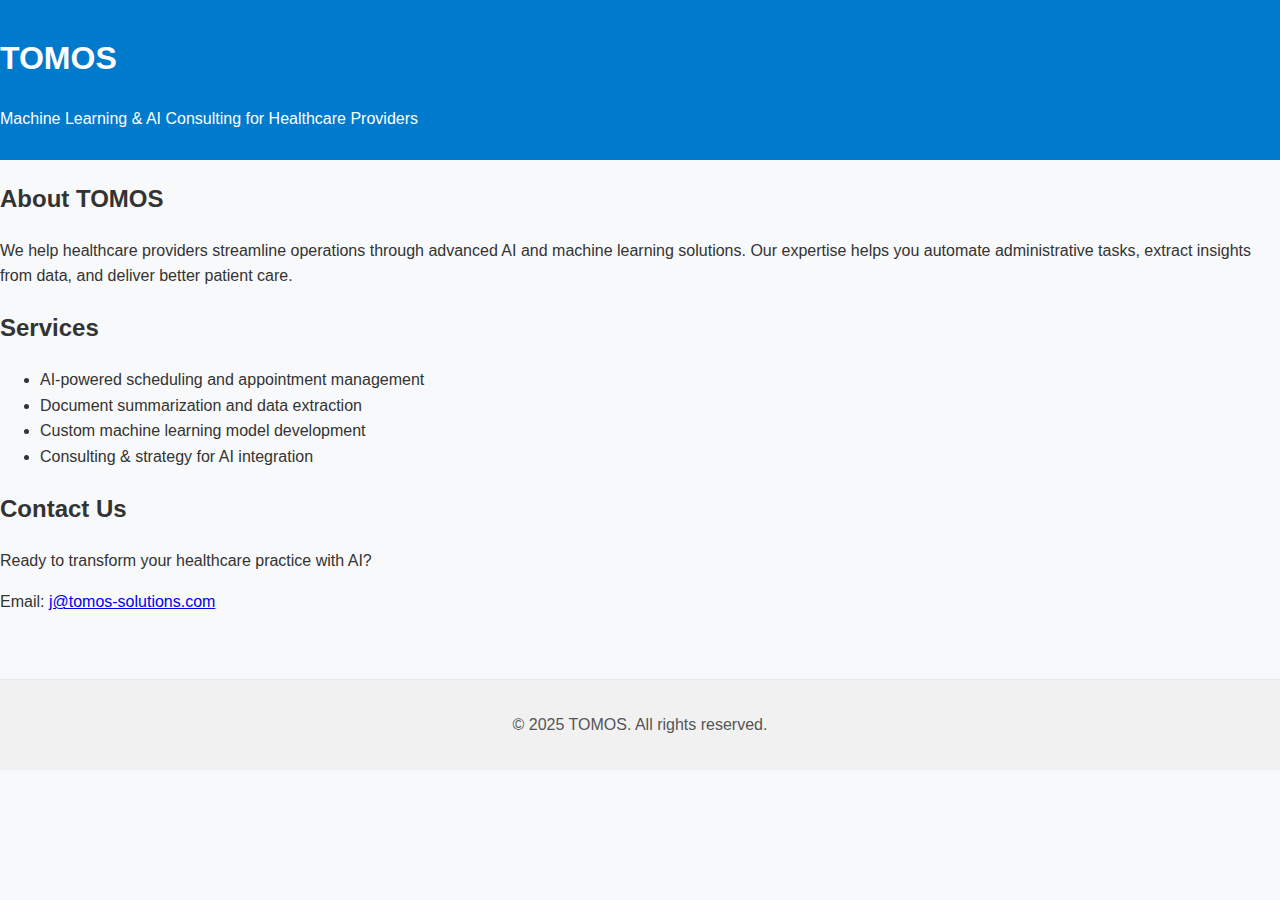
<file: index.html>
<!DOCTYPE html>
<html lang="en">
<head>
  <meta charset="UTF-8">
  <title>TOMOS - ML and AI Consulting Services</title>
  <link rel="stylesheet" href="style.css">
</head>
<body>
  <header>
    <h1>TOMOS</h1>
    <p>Machine Learning & AI Consulting for Healthcare Providers</p>
  </header>
  <main>
    <section id="about">
      <h2>About TOMOS</h2>
      <p>We help healthcare providers streamline operations through advanced AI and machine learning solutions. Our expertise helps you automate administrative tasks, extract insights from data, and deliver better patient care.</p>
    </section>
    <section id="services">
      <h2>Services</h2>
      <ul>
        <li>AI-powered scheduling and appointment management</li>
        <li>Document summarization and data extraction</li>
        <li>Custom machine learning model development</li>
        <li>Consulting & strategy for AI integration</li>
      </ul>
    </section>
    <section id="contact">
      <h2>Contact Us</h2>
      <p>Ready to transform your healthcare practice with AI?</p>
      <p>Email: <a href="mailto:j@tomos-solutions.com">j@tomos-solutions.com</a></p>
    </section>
  </main>
  <footer>
    <p>&copy; 2025 TOMOS. All rights reserved.</p>
  </footer>
</body>
</html>
</file>
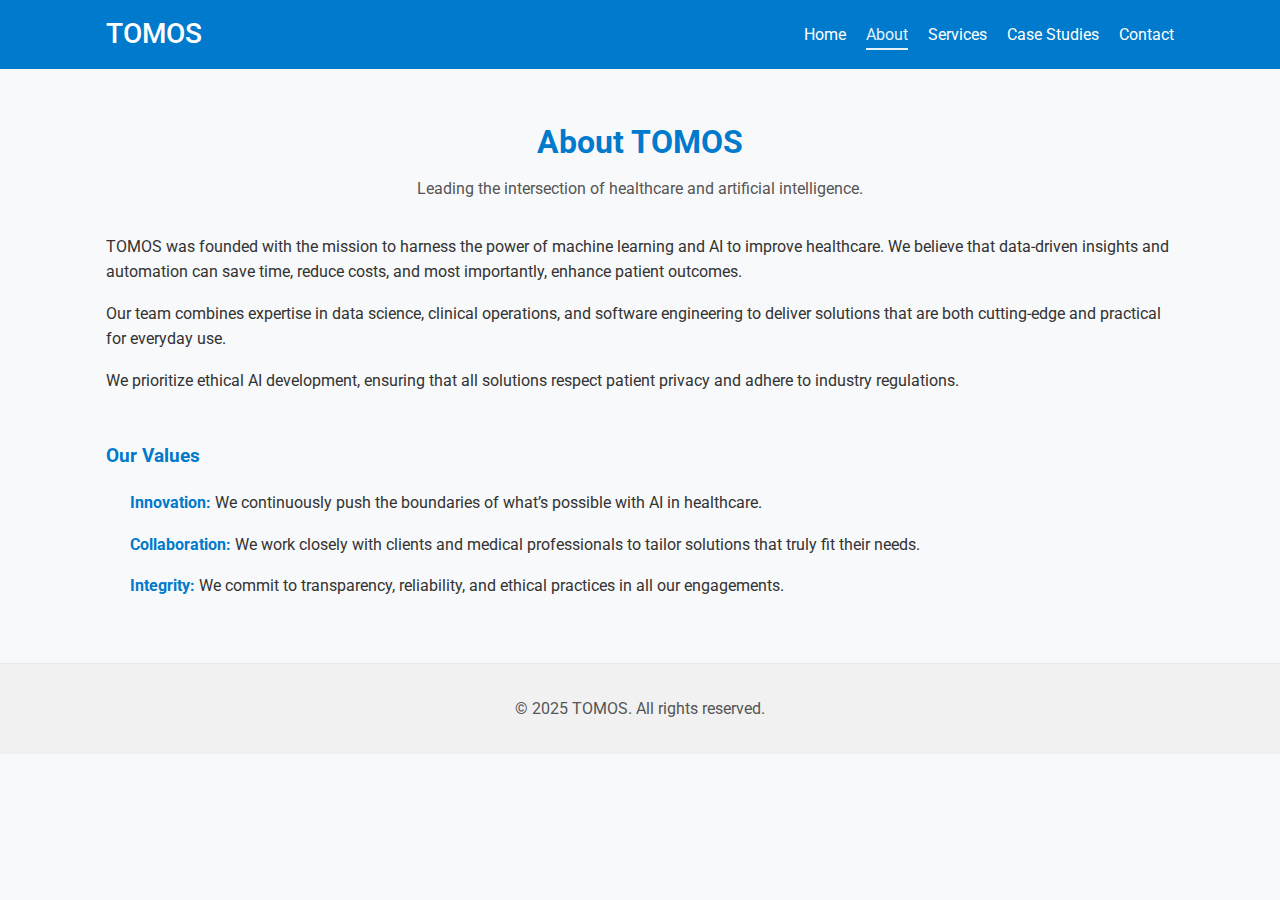
<file: about.html>
<!DOCTYPE html>
<html lang="en">
<head>
  <meta charset="UTF-8">
  <meta name="viewport" content="width=device-width, initial-scale=1.0">
  <title>About Us | TOMOS</title>
  <link rel="stylesheet" href="style.css">
  <link href="https://fonts.googleapis.com/css2?family=Roboto:wght@300;400;500;700&display=swap" rel="stylesheet">
</head>
<body>
  <header>
    <div class="container">
      <div class="logo">
        <h1>TOMOS</h1>
      </div>
      <nav>
        <ul>
          <li><a href="index.html">Home</a></li>
          <li><a href="about.html" class="active">About</a></li>
          <li><a href="services.html">Services</a></li>
          <li><a href="case-studies.html">Case Studies</a></li>
          <li><a href="contact.html">Contact</a></li>
        </ul>
      </nav>
    </div>
  </header>

  <main class="container">
    <section class="page-header">
      <h2>About TOMOS</h2>
      <p>Leading the intersection of healthcare and artificial intelligence.</p>
    </section>

    <section class="info-section">
      <p>TOMOS was founded with the mission to harness the power of machine learning and AI to improve healthcare. We believe that data-driven insights and automation can save time, reduce costs, and most importantly, enhance patient outcomes.</p>
      <p>Our team combines expertise in data science, clinical operations, and software engineering to deliver solutions that are both cutting-edge and practical for everyday use.</p>
      <p>We prioritize ethical AI development, ensuring that all solutions respect patient privacy and adhere to industry regulations.</p>
    </section>

    <section class="info-section">
      <h3>Our Values</h3>
      <ul class="values-list">
        <li>
          <strong>Innovation:</strong> We continuously push the boundaries of what’s possible with AI in healthcare.
        </li>
        <li>
          <strong>Collaboration:</strong> We work closely with clients and medical professionals to tailor solutions that truly fit their needs.
        </li>
        <li>
          <strong>Integrity:</strong> We commit to transparency, reliability, and ethical practices in all our engagements.
        </li>
      </ul>
    </section>
  </main>

  <footer>
    <div class="container">
      <p>&copy; 2025 TOMOS. All rights reserved.</p>
    </div>
  </footer>
</body>
</html>
</file>
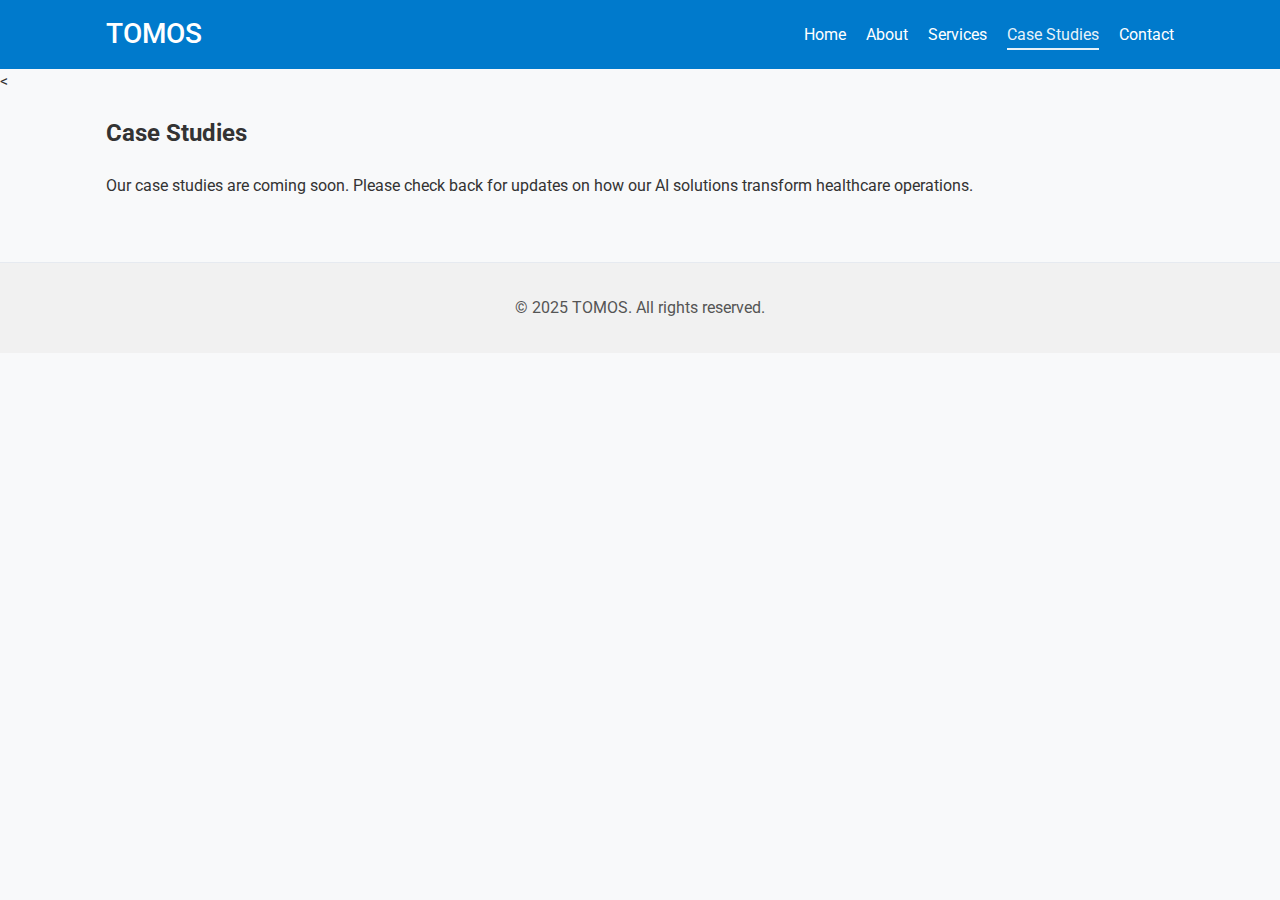
<file: case-studies.html>
<!DOCTYPE html>
<html lang="en">
<head>
  <meta charset="UTF-8">
  <meta name="viewport" content="width=device-width, initial-scale=1.0">
  <title>Case Studies | TOMOS</title>
  <link rel="stylesheet" href="style.css">
  <link href="https://fonts.googleapis.com/css2?family=Roboto:wght@300;400;500;700&display=swap" rel="stylesheet">
</head>
<body>
  <header>
    <div class="container">
      <div class="logo">
        <h1>TOMOS</h1>
      </div>
      <nav>
        <ul>
          <li><a href="index.html">Home</a></li>
          <li><a href="about.html">About</a></li>
          <li><a href="services.html">Services</a></li>
          <li><a href="case-studies.html" class="active">Case Studies</a></li>
          <li><a href="contact.html">Contact</a></li>
        </ul>
      </nav>
    </div>
  </header>

  <<main class="container">
      <h2>Case Studies</h2>
  <p>Our case studies are coming soon. Please check back for updates on how our AI solutions transform healthcare operations.</p>

</main>



    

  <footer>
    <div class="container">
      <p>&copy; 2025 TOMOS. All rights reserved.</p>
    </div>
  </footer>
</body>
</html>
</file>
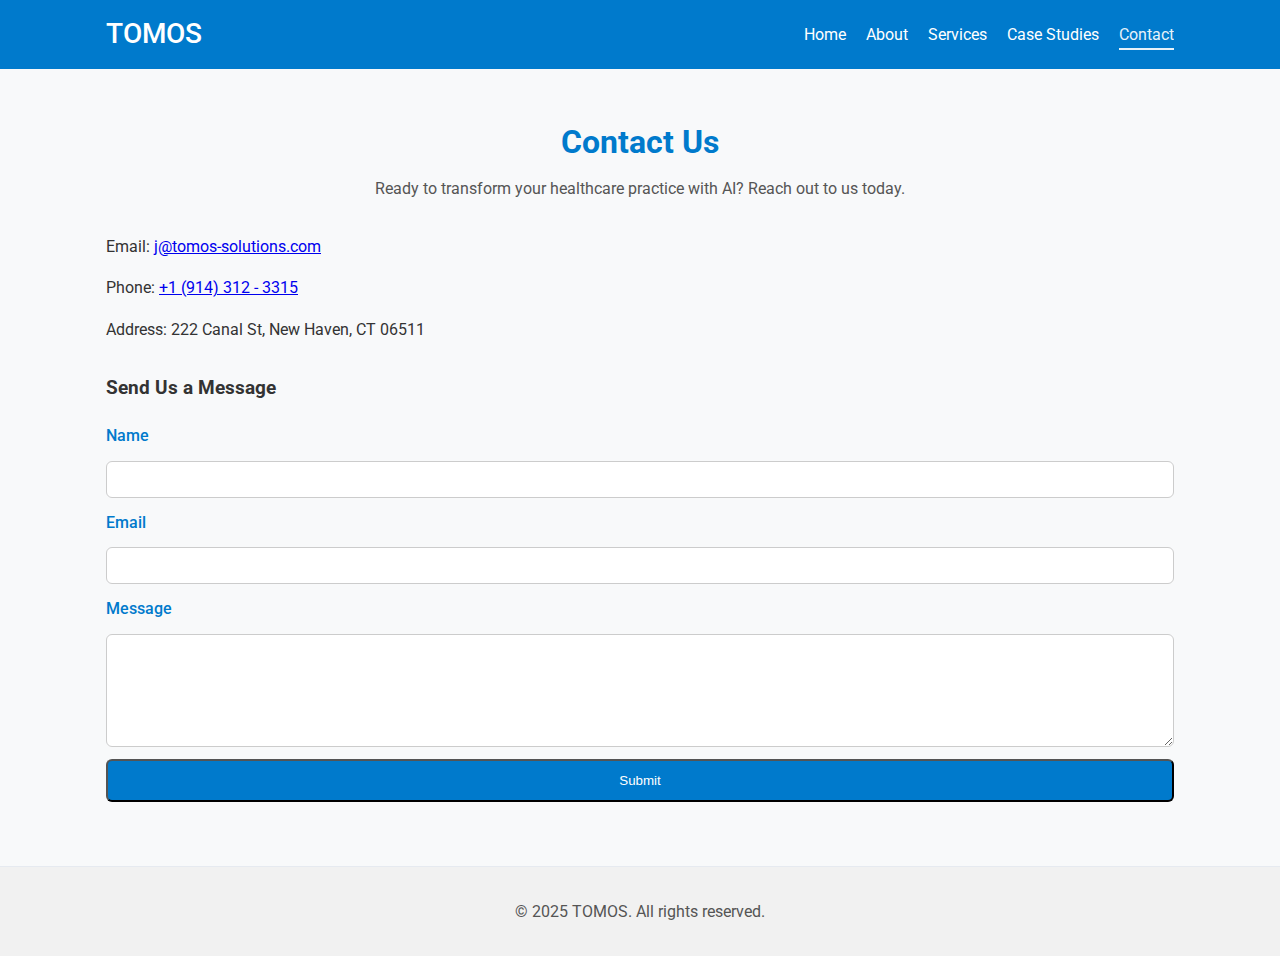
<file: contact.html>
<!DOCTYPE html>
<html lang="en">
<head>
  <meta charset="UTF-8">
  <meta name="viewport" content="width=device-width, initial-scale=1.0">
  <title>Contact Us | TOMOS</title>
  <link rel="stylesheet" href="style.css">
  <link href="https://fonts.googleapis.com/css2?family=Roboto:wght@300;400;500;700&display=swap" rel="stylesheet">
</head>
<body>
  <header>
    <div class="container">
      <div class="logo">
        <h1>TOMOS</h1>
      </div>
      <nav>
        <ul>
          <li><a href="index.html">Home</a></li>
          <li><a href="about.html">About</a></li>
          <li><a href="services.html">Services</a></li>
          <li><a href="case-studies.html">Case Studies</a></li>
          <li><a href="contact.html" class="active">Contact</a></li>
        </ul>
      </nav>
    </div>
  </header>

  <main class="container">
    <section class="page-header">
      <h2>Contact Us</h2>
      <p>Ready to transform your healthcare practice with AI? Reach out to us today.</p>
    </section>

    <section class="contact-info">
      <p>Email: <a href="mailto:j@tomos-solutions.com">j@tomos-solutions.com</a></p>
      <p>Phone: <a href="tel:+19143123315">+1 (914) 312 - 3315</a></p>
      <p>Address: 222 Canal St, New Haven, CT 06511</p>
    </section>

    <section class="contact-form">
      <h3>Send Us a Message</h3>
      <form action="https://formsubmit.co/el/yusevi" method="POST">
        <label for="name">Name</label>
        <input type="text" id="name" name="name" required>

        <label for="email">Email</label>
        <input type="email" id="email" name="email" required>

        <label for="message">Message</label>
        <textarea id="message" name="message" rows="5" required></textarea>

        <!-- honeypot to prevent spam -->
        <input type="hidden" name="_honey" style="display:none">
        <button type="submit" class="btn-primary">Submit</button>
      </form>
    </section>
  </main>

  <footer>
    <div class="container">
      <p>&copy; 2025 TOMOS. All rights reserved.</p>
    </div>
  </footer>
</body>
</html>
</file>
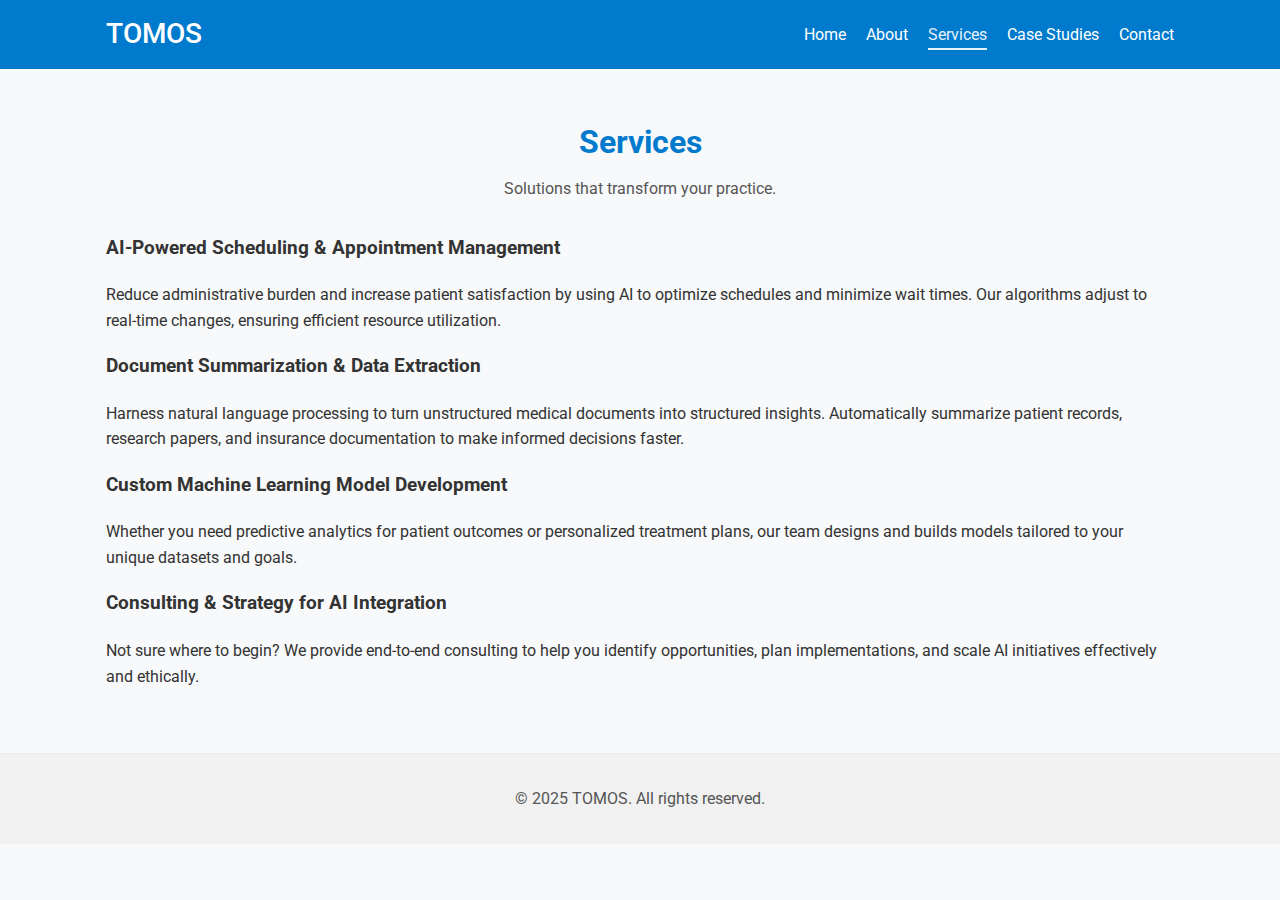
<file: services.html>
<!DOCTYPE html>
<html lang="en">
<head>
  <meta charset="UTF-8">
  <meta name="viewport" content="width=device-width, initial-scale=1.0">
  <title>Services | TOMOS</title>
  <link rel="stylesheet" href="style.css">
  <link href="https://fonts.googleapis.com/css2?family=Roboto:wght@300;400;500;700&display=swap" rel="stylesheet">
</head>
<body>
  <header>
    <div class="container">
      <div class="logo">
        <h1>TOMOS</h1>
      </div>
      <nav>
        <ul>
          <li><a href="index.html">Home</a></li>
          <li><a href="about.html">About</a></li>
          <li><a href="services.html" class="active">Services</a></li>
          <li><a href="case-studies.html">Case Studies</a></li>
          <li><a href="contact.html">Contact</a></li>
        </ul>
      </nav>
    </div>
  </header>

  <main class="container">
    <section class="page-header">
      <h2>Services</h2>
      <p>Solutions that transform your practice.</p>
    </section>

    <section class="services-detail">
      <article>
        <h3>AI‑Powered Scheduling & Appointment Management</h3>
        <p>Reduce administrative burden and increase patient satisfaction by using AI to optimize schedules and minimize wait times. Our algorithms adjust to real-time changes, ensuring efficient resource utilization.</p>
      </article>
      <article>
        <h3>Document Summarization & Data Extraction</h3>
        <p>Harness natural language processing to turn unstructured medical documents into structured insights. Automatically summarize patient records, research papers, and insurance documentation to make informed decisions faster.</p>
      </article>
      <article>
        <h3>Custom Machine Learning Model Development</h3>
        <p>Whether you need predictive analytics for patient outcomes or personalized treatment plans, our team designs and builds models tailored to your unique datasets and goals.</p>
      </article>
      <article>
        <h3>Consulting & Strategy for AI Integration</h3>
        <p>Not sure where to begin? We provide end-to-end consulting to help you identify opportunities, plan implementations, and scale AI initiatives effectively and ethically.</p>
      </article>
    </section>
  </main>

  <footer>
    <div class="container">
      <p>&copy; 2025 TOMOS. All rights reserved.</p>
    </div>
  </footer>
</body>
</html>
</file>
<file: style.css>
/* =========================
   Global styles & tokens
   ========================= */
:root {
  --primary-color: #007ACC;
  --secondary-color: #005EA6;
  --light-bg: #f8f9fa;
  --dark-text: #333;
  --border-subtle: #e6eaf0;
  --shadow-sm: 0 2px 4px rgba(16, 24, 40, 0.06);
  --shadow-md: 0 6px 16px rgba(16, 24, 40, 0.10);
  --shadow-lg: 0 10px 24px rgba(16, 24, 40, 0.14);
}

* { box-sizing: border-box; }

body {
  font-family: 'Roboto', Arial, sans-serif;
  margin: 0;
  padding: 0;
  line-height: 1.6;
  background-color: var(--light-bg);
  color: var(--dark-text);
}

.container {
  max-width: 1100px;
  margin: 0 auto;
  padding: 0 1rem;
}

/* =========================
   Header & Navigation
   ========================= */
header {
  background-color: var(--primary-color);
  color: #fff;
  padding: 0.75rem 0;
  position: sticky;
  top: 0;
  z-index: 1000;
}

header .container {
  display: flex;
  align-items: center;
  justify-content: space-between;
}

.logo h1 {
  margin: 0;
  font-size: 1.75rem;
  font-weight: 500;
}

nav ul {
  list-style: none;
  display: flex;
  gap: 1.25rem;
  margin: 0;
  padding: 0;
}

nav a {
  color: #fff;
  text-decoration: none;
  font-weight: 400;
  padding-bottom: 0.25rem;
  transition: opacity 0.2s ease;
}

nav a:hover,
nav a.active {
  border-bottom: 2px solid #fff;
  opacity: 0.9;
}

/* =========================
   Hero Section
   ========================= */
.hero {
  background-color: #e6f2ff;
  padding: 4rem 1rem;
  text-align: center;
  border-bottom: 1px solid #e0e0e0;
}

.hero h2 {
  margin: 0;
  font-size: 2.25rem;
  font-weight: 500;
  color: var(--secondary-color);
}

.hero p {
  max-width: 700px;
  margin: 1rem auto 2rem;
  font-size: 1.125rem;
  color: #555;
}

.btn-primary {
  display: inline-block;
  background-color: var(--primary-color);
  color: #fff;
  padding: 0.75rem 1.5rem;
  border-radius: 6px;
  text-decoration: none;
  font-weight: 500;
  transition: background-color 0.2s ease;
}

.btn-primary:hover { background-color: var(--secondary-color); }

/* =========================
   Generic Info Sections
   ========================= */
.info-section { margin-bottom: 3rem; }

.info-section h2 {
  color: var(--secondary-color);
  margin-bottom: 0.5rem;
}

.info-section h3 {
  margin-top: 0;
  color: var(--primary-color);
}

/* =========================
   Services — Grid + Cards
   ========================= */
.page-header {
  text-align: center;
  margin: 3rem 0 2rem;
}

.page-header h2 {
  margin: 0 0 0.25rem 0;
  font-size: 2rem;
  color: var(--primary-color);
}

.page-header p {
  margin: 0.5rem auto 1.25rem;
  color: #555;
  max-width: 820px;
}

/* Keep headings centered, but service cards left-aligned for readability */
.page-header .services-list { text-align: left; }

/* Card grid */
.services-list {
  list-style: none;
  padding: 0;
  margin: 0;
  display: grid;
  grid-template-columns: repeat(auto-fit, minmax(300px, 1fr)); /* wider min to prevent squeeze */
  gap: 1.25rem;
  align-items: stretch; /* equal-height cards per row */
}

/* Card */
.services-list li {
  background-color: #fff;
  border: 1px solid var(--border-subtle);
  border-radius: 12px;
  padding: 1.25rem;
  box-shadow: var(--shadow-sm);
  display: flex;           /* equal-height, structured content */
  flex-direction: column;
  gap: 0.5rem;
  height: 100%;
  transition: transform 120ms ease, box-shadow 200ms ease, border-color 200ms ease;
  word-break: break-word;  /* legacy */
  overflow-wrap: anywhere; /* modern long-word/URL wrapping */
}

.services-list li:hover {
  transform: translateY(-2px);
  box-shadow: var(--shadow-md);
  border-color: #d9dee6;
}

.services-list li:focus-within {
  outline: none;
  box-shadow: var(--shadow-lg);
  border-color: var(--secondary-color);
}

/* Card typography & inner list */
.services-list h3 {
  margin: 0 0 0.25rem;
  color: var(--primary-color);
  font-size: 1.15rem;
  line-height: 1.3;
}

.services-list p {
  margin: 0;
  color: #555;
  font-size: 0.96rem;
}

.services-list li > ul {
  margin: 0.25rem 0 0;
  padding-left: 1.1rem;
  list-style: disc;
}

.services-list li > ul > li {
  margin: 0.25rem 0;
  line-height: 1.45;
}

/* =========================
   Case Studies
   ========================= */
.case-study {
  background-color: #fff;
  padding: 1.5rem;
  margin-bottom: 2rem;
  border-radius: 8px;
  box-shadow: 0 2px 4px rgba(16, 24, 40, 0.05);
  border: 1px solid var(--border-subtle);
}

.case-study h3 { margin-top: 0; color: var(--primary-color); }

.case-study p {
  margin: 0.25rem 0;
  color: #555;
  line-height: 1.5;
}

/* =========================
   Values list
   ========================= */
.values-list {
  list-style: none;
  padding: 0;
  margin: 0;
}
.values-list li {
  margin-bottom: 1rem;
  padding-left: 1.5rem;
  position: relative;
}
.values-list li strong { color: var(--primary-color); }

/* =========================
   Contact page
   ========================= */
.contact-info p { margin-bottom: 0.5rem; }

.contact-form { margin-top: 2rem; }

.contact-form form {
  display: flex;
  flex-direction: column;
  gap: 0.75rem;
}

.contact-form label {
  font-weight: 500;
  color: var(--primary-color);
}

input,
textarea {
  padding: 0.5rem;
  border: 1px solid #ccc;
  border-radius: 6px;
  font-size: 1rem;
  font-family: inherit;
  background: #fff;
}

textarea { resize: vertical; }

/* =========================
   Footer
   ========================= */
footer {
  background-color: #f1f1f1;
  text-align: center;
  padding: 1rem 0;
  color: #555;
  margin-top: 4rem;
  border-top: 1px solid #e6eaf0;
}

/* =========================
   Accessibility / Motion
   ========================= */
@media (prefers-reduced-motion: reduce) {
  .services-list li,
  .services-list li:hover {
    transition: none;
    transform: none;
  }
}

/* =========================
   Responsive navigation
   ========================= */
@media (max-width: 768px) {
  header .container {
    flex-direction: column;
    align-items: flex-start;
    gap: 0.25rem;
  }
  nav ul {
    flex-direction: column;
    gap: 0.5rem;
    margin-top: 0.5rem;
  }
  nav a { padding: 0.25rem 0; }
}

/* =========================
   Small screens — services
   ========================= */
@media (max-width: 420px) {
  .services-list {
    grid-template-columns: 1fr; /* single column on very small devices */
  }
}
/* Prevent grid items from overflowing their columns */
.services-list > * {
  min-width: 0;          /* critical for CSS Grid */
  max-width: 100%;
}

/* Extra hardening against long words/URLs and nested lists */
.services-list li {
  overflow-wrap: anywhere; /* modern */
  word-break: break-word;  /* legacy fallback */
}

.services-list li > ul {
  list-style-position: outside;
  padding-left: 1.1rem;     /* already set, keep it tight */
  margin: 0.25rem 0 0;
}

/* If you see vertical squish on some browsers, let items size to content */
.services-list {
  align-items: start; /* instead of stretch, prevents weird vertical tension */
}
/* ===== FIX: scope card styles to top-level items only ===== */

/* Grid children are allowed to shrink to their track */
.services-list > * {
  min-width: 0;
  max-width: 100%;
}

/* Cards = only the first-level list items */
.services-list > li {
  background-color: #fff;
  border: 1px solid var(--border-subtle);
  border-radius: 12px;
  padding: 1.25rem;
  box-shadow: var(--shadow-sm);
  display: flex;
  flex-direction: column;
  gap: 0.5rem;
  height: 100%;
  transition: transform 120ms ease, box-shadow 200ms ease, border-color 200ms ease;
  word-break: break-word;
  overflow-wrap: anywhere;
}

.services-list > li:hover {
  transform: translateY(-2px);
  box-shadow: var(--shadow-md);
  border-color: #d9dee6;
}

.services-list > li:focus-within {
  outline: none;
  box-shadow: var(--shadow-lg);
  border-color: var(--secondary-color);
}

/* Headings & text inside cards */
.services-list > li h3 {
  margin: 0 0 0.25rem;
  color: var(--primary-color);
  font-size: 1.15rem;
  line-height: 1.3;
}

.services-list > li p {
  margin: 0;
  color: #555;
  font-size: 0.96rem;
}

/* Inner bullet list should be plain text, not cards */
.services-list > li > ul {
  margin: 0.25rem 0 0;
  padding-left: 1.1rem;
  list-style: disc;
}

.services-list > li > ul > li {
  margin: 0.25rem 0;
  line-height: 1.45;

  /* ensure inner bullets never inherit card visuals */
  background: none;
  border: 0;
  border-radius: 0;
  box-shadow: none;
  display: list-item;
  padding: 0;
  height: auto;
  transform: none;
}
</file>
